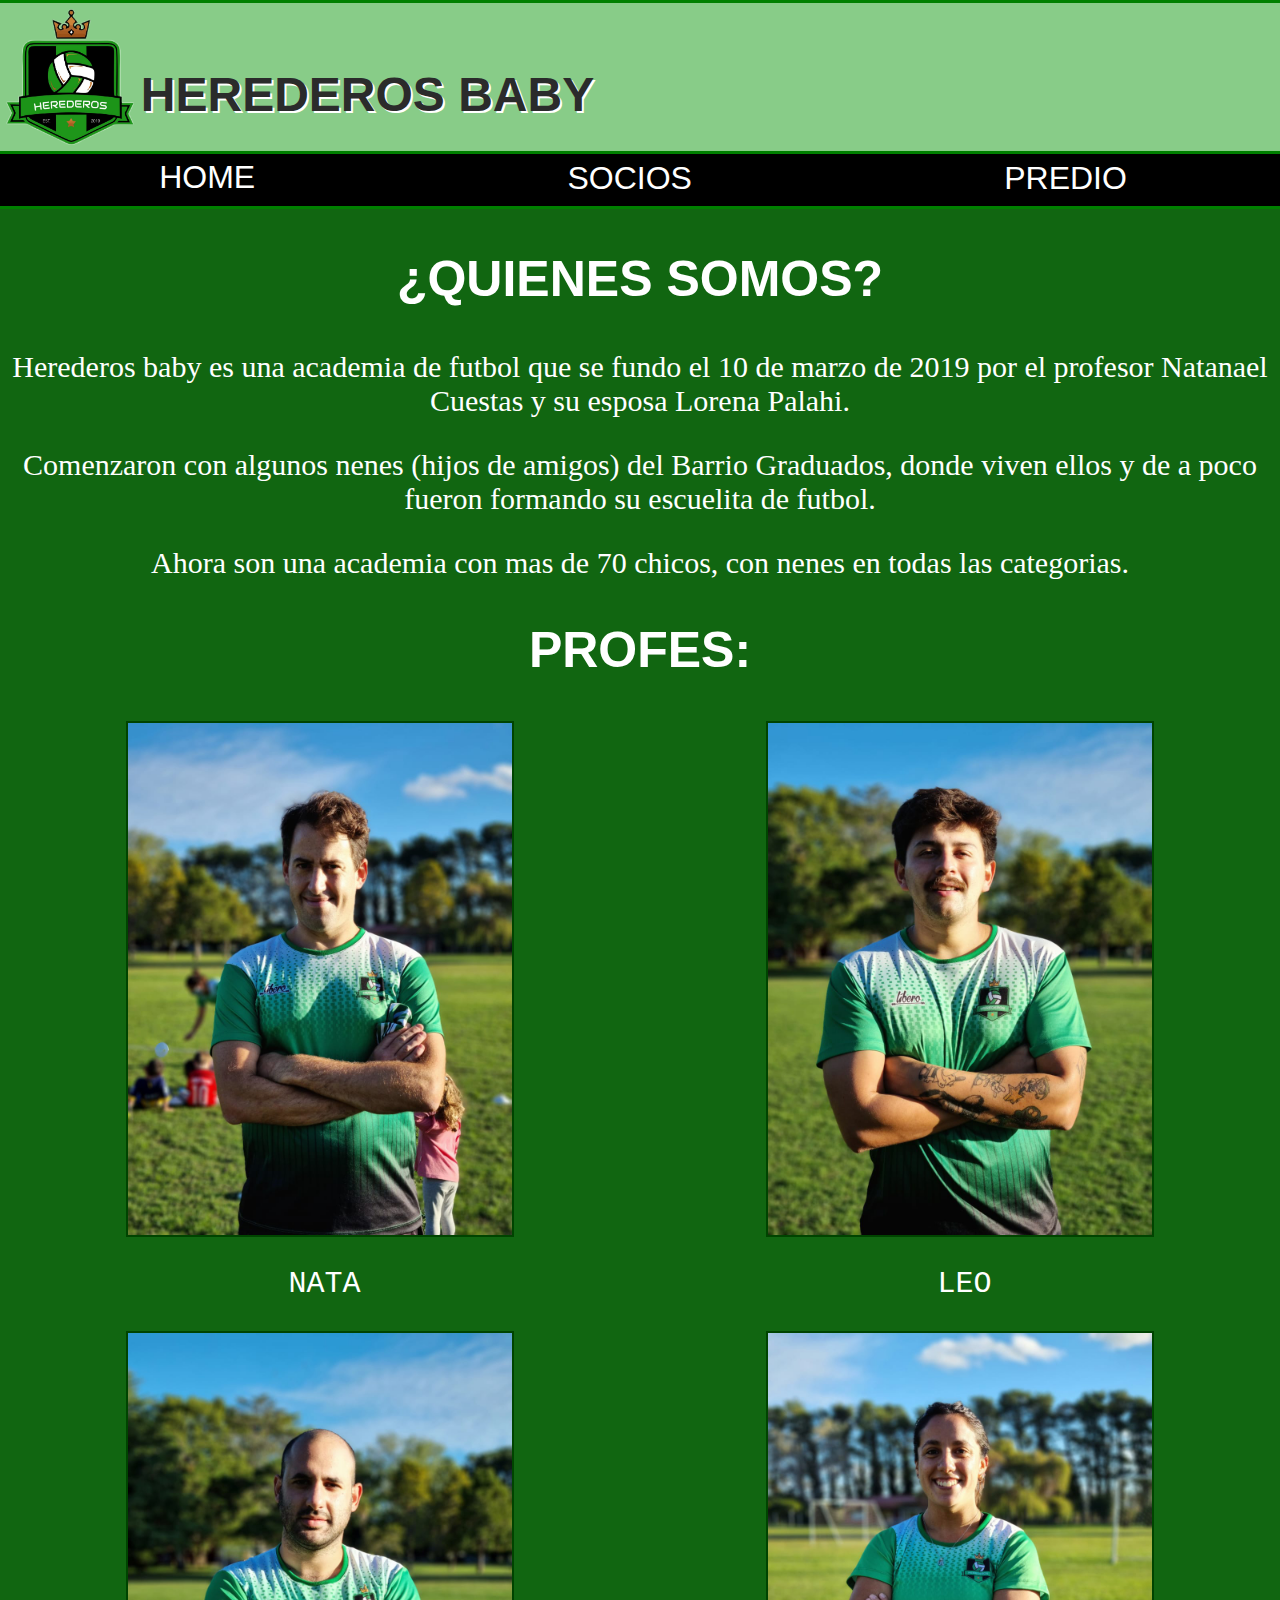
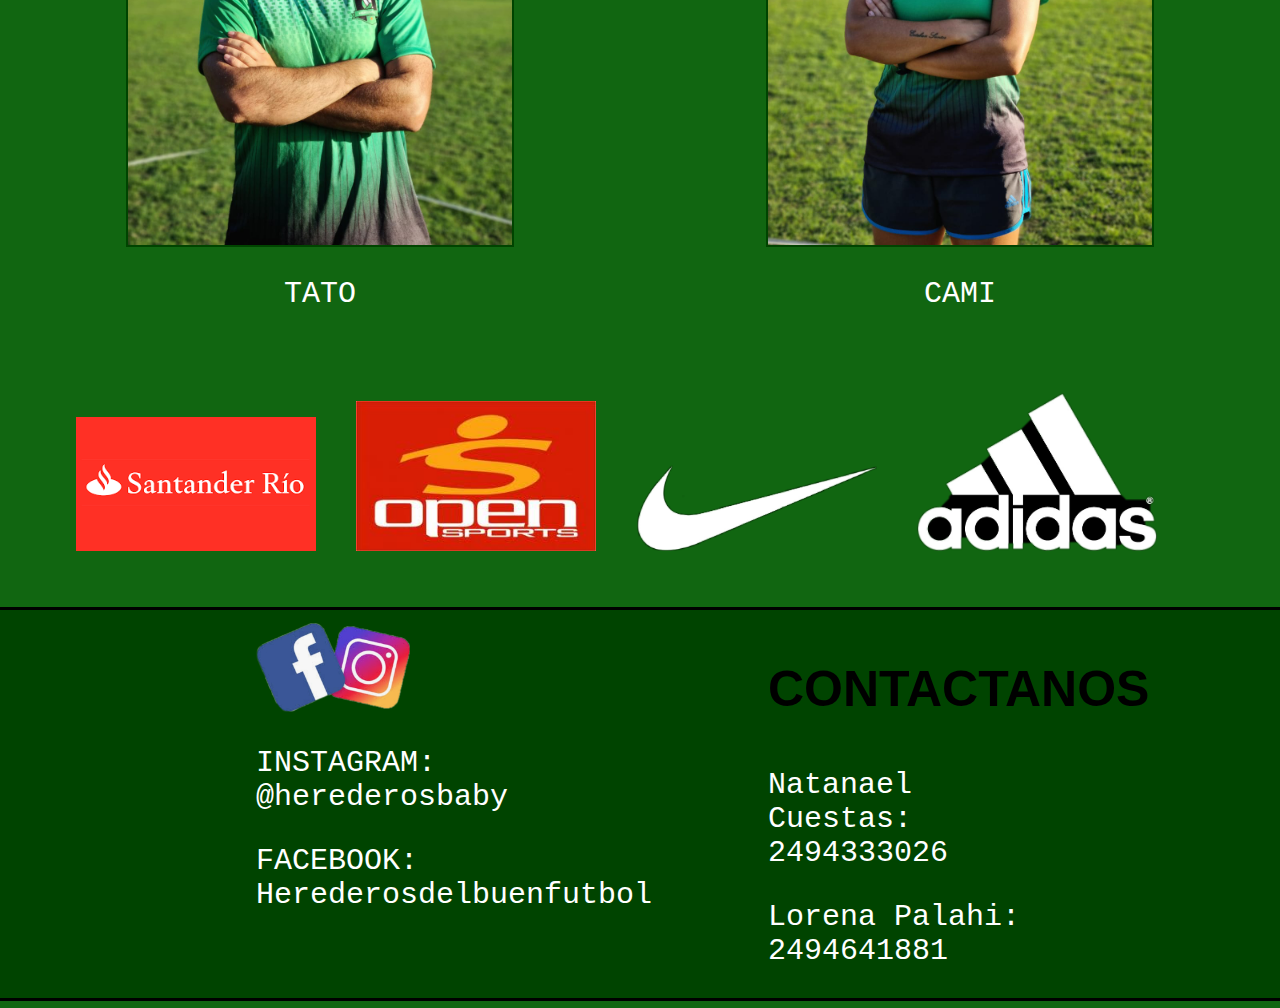
<file: index.html>
<!DOCTYPE html>
<html lang="en">
  <head>
    <meta charset="UTF-8" />
    <meta http-equiv="X-UA-Compatible" content="IE=edge" />
    <meta name="viewport" content="width=device-width, initial-scale=1.0" />
    <title>Herederos - Pagina Oficial</title>
    <link rel="stylesheet" href="./css/style.css" />
  </head>

  <body>
    <header>
      <img
        src="./images/escudobaby.png"
        alt="escudoheredero"
        class="escudo-heredero"
      />
      <h1>herederos baby</h1>
    </header>

    <button type="menu" class="btn_menu">MENU</button>

    <nav>
      <ul class="navigation">
        <li><a href="index.html" class="menu">HOME</a></li>
        <li><a href="socios.html" class="menu">SOCIOS</a></li>
        <li><a href="predio.html" class="menu">PREDIO</a></li>
      </ul>
    </nav>

    <div>
      <h2>¿quienes somos?</h2>
      <div class="presentacion">
        <p>
          Herederos baby es una academia de futbol que se fundo el 10 de marzo
          de 2019 por el profesor Natanael Cuestas y su esposa Lorena Palahi.
        </p>
        <p>
          Comenzaron con algunos nenes (hijos de amigos) del Barrio Graduados,
          donde viven ellos y de a poco fueron formando su escuelita de futbol.
        </p>
        <p>
          Ahora son una academia con mas de 70 chicos, con nenes en todas las
          categorias.
        </p>
      </div>
    </div>

    <div class="presentacion-profes">
      <h2>Profes:</h2>
      <div class="img-profe-desktop">
        <div class="img-profes">
          <img class="foto-profe" src="./images/profe1.jpg" alt="fotopredio2" />

          <img class="foto-profe" src="./images/profe2.jpg" alt="fotopredio3" />
        </div>
        <div class="nombres-profes">
          <p>NATA</p>
          <p>LEO</p>
        </div>
        <div class="img-profes">
          <img class="foto-profe" src="./images/profe3.jpg" alt="fotopredio1" />

          <img class="foto-profe" src="./images/profe4.jpg" alt="fotopredio3" />
        </div>
        <div class="nombres-profes">
          <p>TATO</p>
          <p>CAMI</p>
        </div>
      </div>
    </div>

    <figure>
      <img
        class="img-publicidad"
        src="./images/santander.png"
        alt="publicidad"
      />
      <img
        class="img-publicidad"
        src="./images/publicidad2.jpg"
        alt="publicidad"
      />
      <img
        class="img-publicidad"
        src="./images/publicidad3.png"
        alt="publicidad"
      />
      <img
        class="img-publicidad"
        src="./images/publicidad4.png"
        alt="publicidad"
      />
    </figure>

    <footer>
      <div class="redes-sociales">
        <img class="img-redes" src="./images/redes.png" alt="redes-sociales" />
        <p>INSTAGRAM: @herederosbaby</p>
        <p>FACEBOOK: Herederosdelbuenfutbol</p>
      </div>
      <div class="telefonos">
        <h3>contactanos</h3>
        <p>Natanael Cuestas: 2494333026</p>
        <p>Lorena Palahi: 2494641881</p>
      </div>
    </footer>

    <script src="./js/menu.js"></script>
  </body>
</html>
</file>
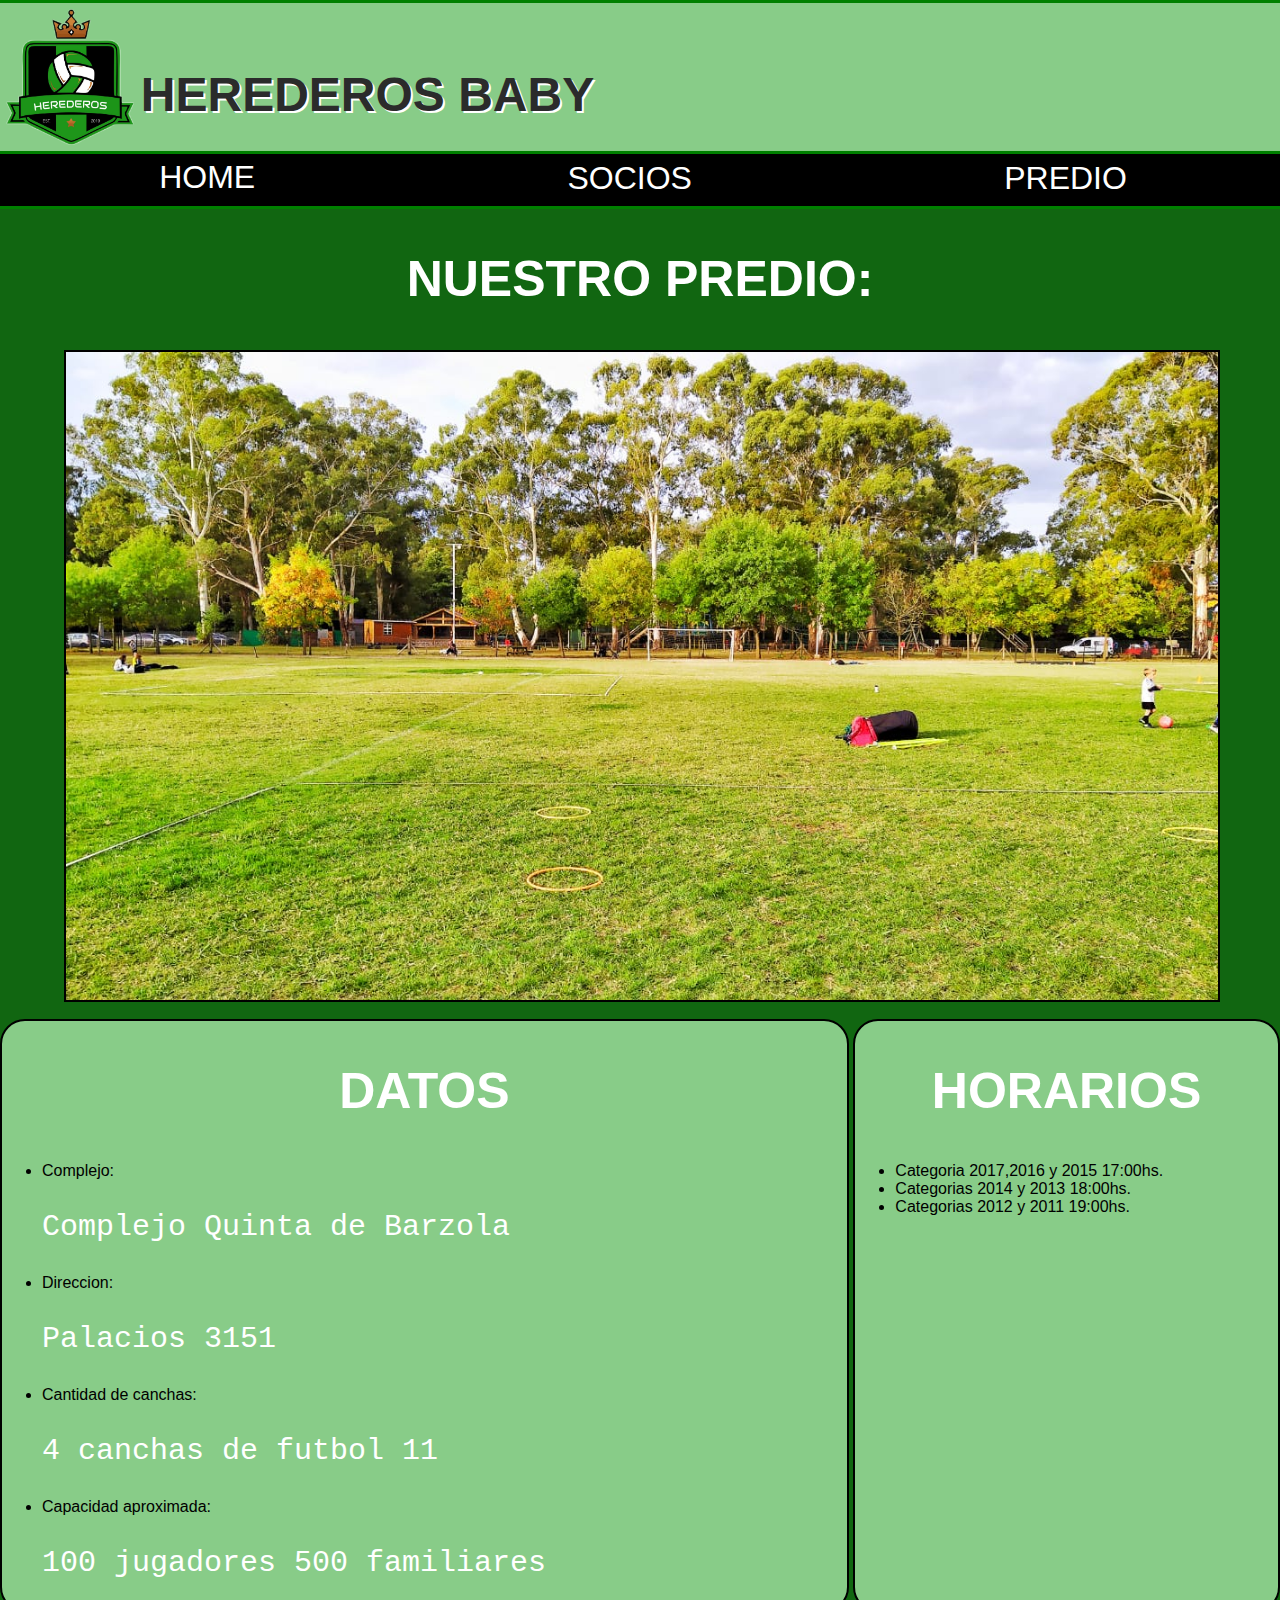
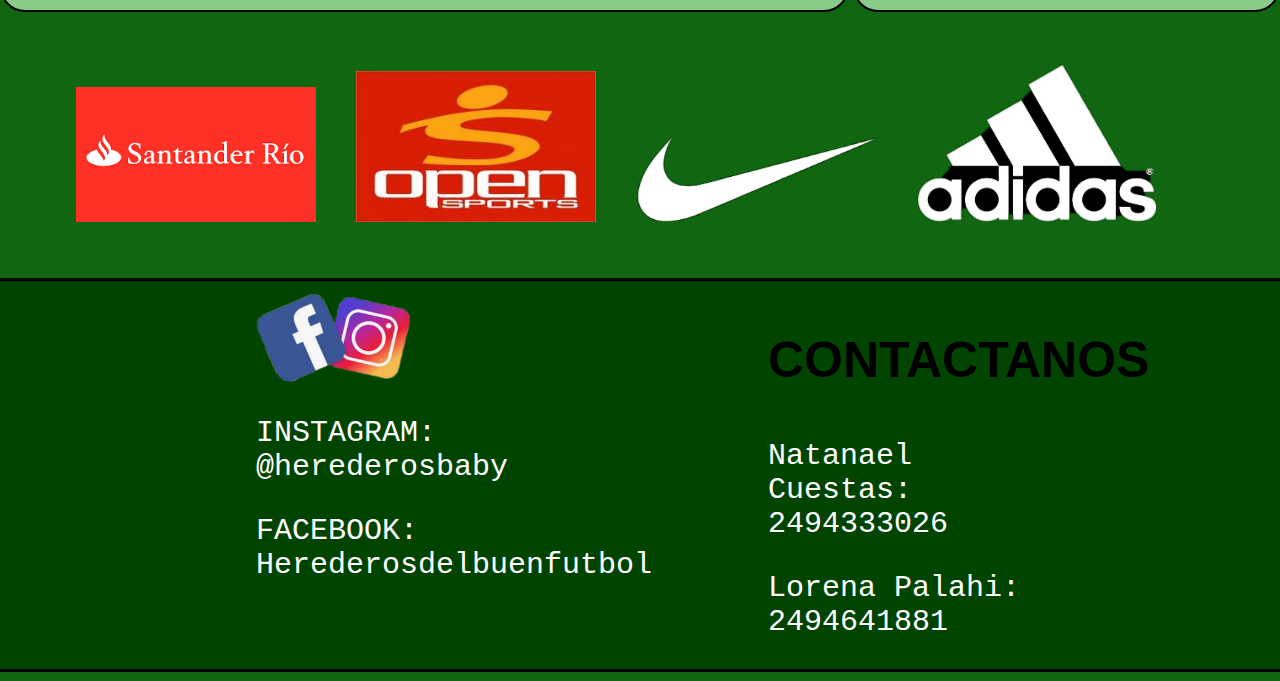
<file: predio.html>
<!DOCTYPE html>
<html lang="en">
  <head>
    <meta charset="UTF-8" />
    <meta http-equiv="X-UA-Compatible" content="IE=edge" />
    <meta name="viewport" content="width=device-width, initial-scale=1.0" />
    <title>Predio Herederos</title>
    <link rel="stylesheet" href="./css/style.css" />
  </head>

  <body>
    <header>
      <img
        src="./images/escudobaby.png"
        alt="escudoheredero"
        class="escudo-heredero"
      />
      <h1>herederos baby</h1>
    </header>

    <button type="menu" class="btn_menu">MENU</button>

    <nav>
      <ul class="navigation">
        <li><a href="index.html" class="menu">HOME</a></li>
        <li><a href="socios.html" class="menu">SOCIOS</a></li>
        <li><a href="predio.html" class="menu">PREDIO</a></li>
      </ul>
    </nav>

    <div>
      <h2>nuestro predio:</h2>
      <div>
        <img
          class="foto-predio"
          src="./images/predioooo.jpg"
          alt="imagen-del-predio"
        />
      </div>
    </div>

    <div class="listas">
      <div class="lista-predio">
        <h2>datos</h2>
        <ul>
          <li>Complejo:</li>
          <p>Complejo Quinta de Barzola</p>
          <li>Direccion:</li>
          <p>Palacios 3151</p>
          <li>Cantidad de canchas:</li>
          <p>4 canchas de futbol 11</p>
          <li>Capacidad aproximada:</li>
          <p>100 jugadores 500 familiares</p>
        </ul>
      </div>

      <div class="lista-categorias">
        <h2>horarios</h2>
        <ul>
          <li>Categoria 2017,2016 y 2015 17:00hs.</li>
          <li>Categorias 2014 y 2013 18:00hs.</li>
          <li>Categorias 2012 y 2011 19:00hs.</li>
        </ul>
      </div>
    </div>

    <figure>
      <img
        class="img-publicidad"
        src="./images/santander.png"
        alt="publicidad"
      />
      <img
        class="img-publicidad"
        src="./images/publicidad2.jpg"
        alt="publicidad"
      />
      <img
        class="img-publicidad"
        src="./images/publicidad3.png"
        alt="publicidad"
      />
      <img
        class="img-publicidad"
        src="./images/publicidad4.png"
        alt="publicidad"
      />
    </figure>

    <footer>
      <div class="redes-sociales">
        <img class="img-redes" src="./images/redes.png" alt="redes-sociales" />
        <p>INSTAGRAM: @herederosbaby</p>
        <p>FACEBOOK: Herederosdelbuenfutbol</p>
      </div>
      <div class="telefonos">
        <h3>contactanos</h3>
        <p>Natanael Cuestas: 2494333026</p>
        <p>Lorena Palahi: 2494641881</p>
      </div>
    </footer>

    <script src="./js/menu.js"></script>
  </body>
</html>
</file>
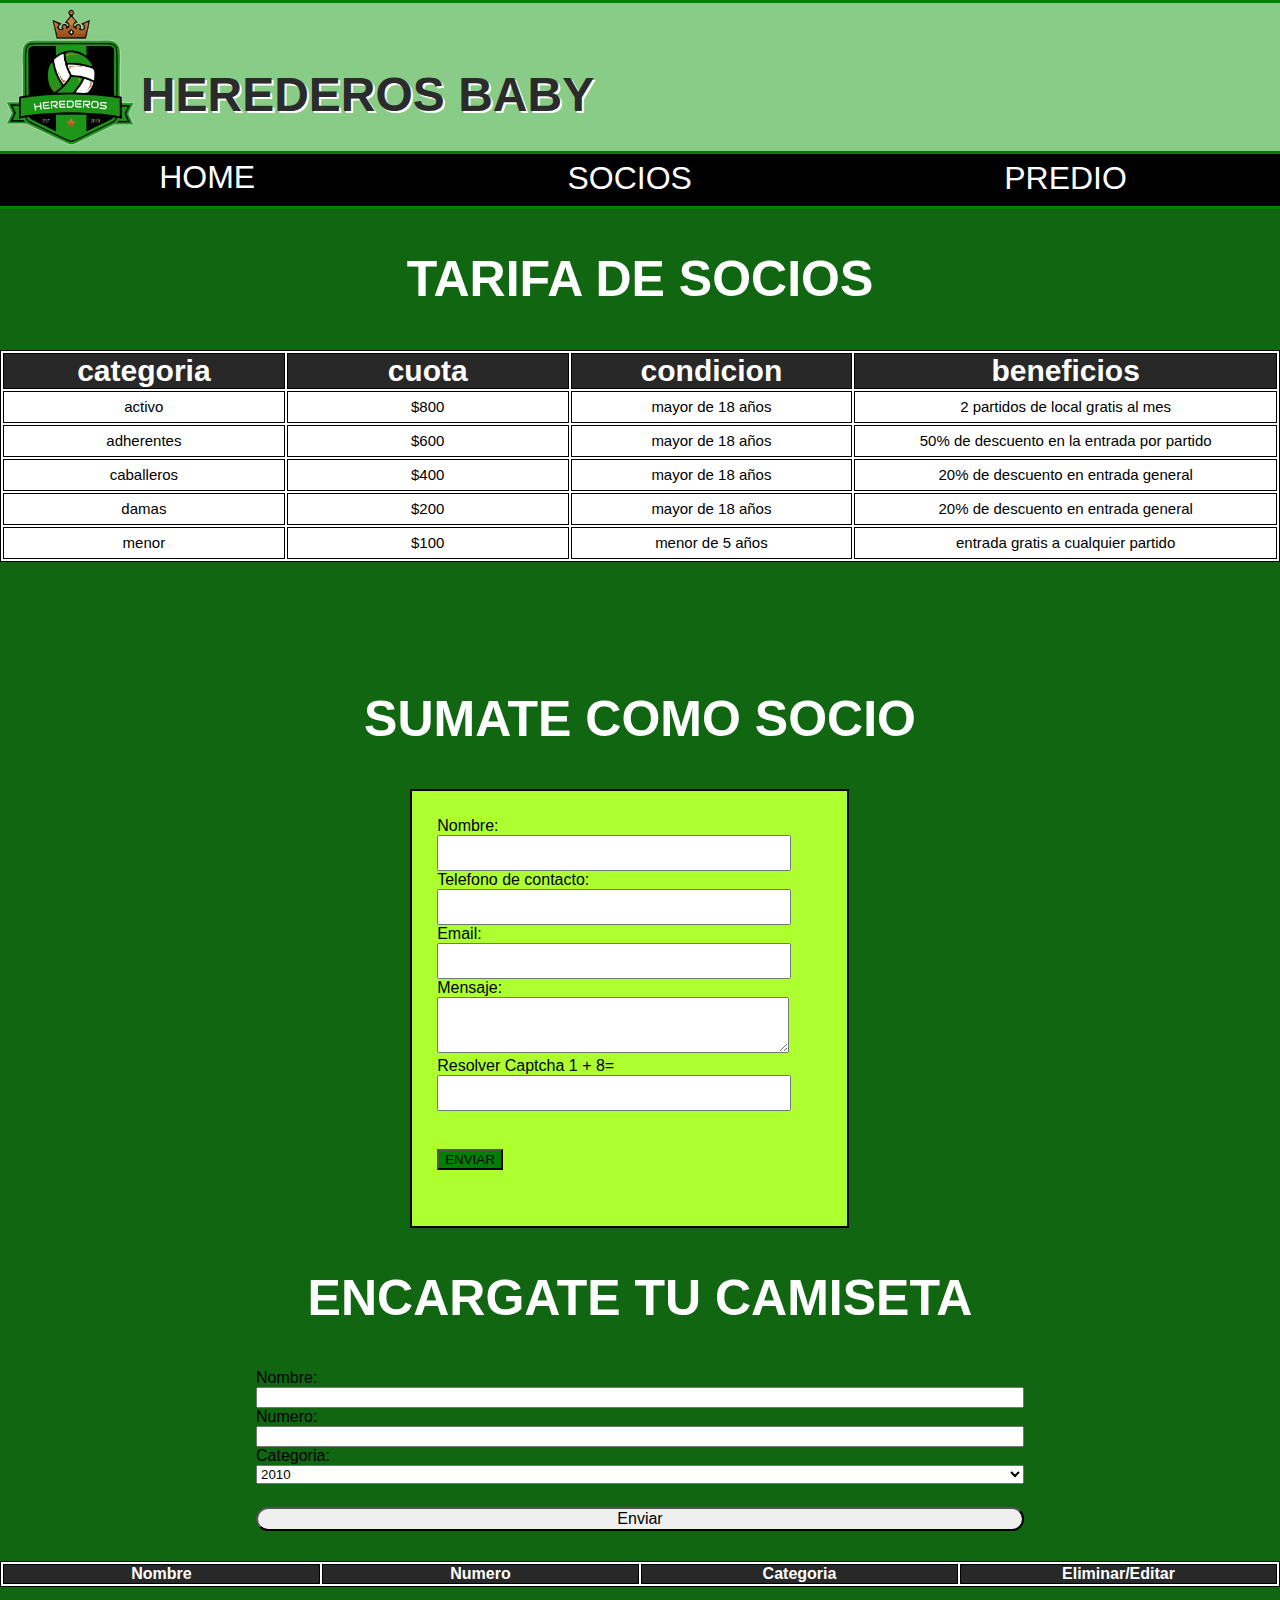
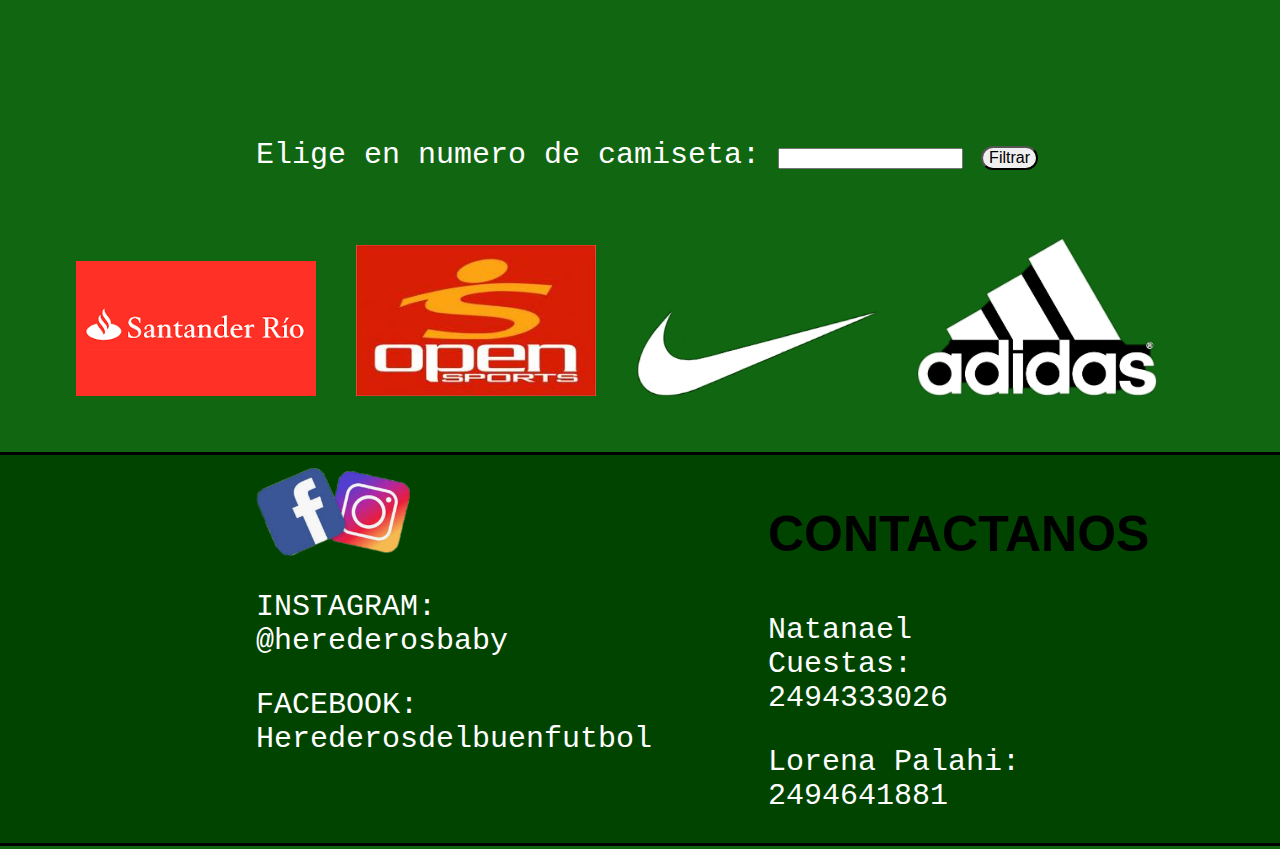
<file: socios.html>
<!DOCTYPE html>
<html lang="en">
  <head>
    <meta charset="UTF-8" />
    <meta http-equiv="X-UA-Compatible" content="IE=edge" />
    <meta name="viewport" content="width=device-width, initial-scale=1.0" />
    <title>Herederos - Socios</title>
    <link rel="stylesheet" href="./css/style.css" />
  </head>

  <body>
    
    <header>
      <img
        src="./images/escudobaby.png"
        alt="escudoheredero"
        class="escudo-heredero"
      />
      <h1>herederos baby</h1>
    </header>

    <button type="menu" class="btn_menu">MENU</button>

    <nav>
      <ul class="navigation">
        <li><a href="index.html" class="menu">HOME</a></li>
        <li><a href="socios.html" class="menu">SOCIOS</a></li>
        <li><a href="predio.html" class="menu">PREDIO</a></li>
      </ul>
    </nav>

    
    <h2>tarifa de socios</h2>

    <div class="tabla-publicidad">
      <table>
        <thead>
          <tr>
            <th>categoria</th>
            <th>cuota</th>
            <th>condicion</th>
            <th>beneficios</th>
          </tr>
        </thead>
        <tr>
          <td>activo</td>
          <td>$800</td>
          <td>mayor de 18 años</td>
          <td class="beneficios">2 partidos de local gratis al mes</td>
        </tr>
        <tr>
          <td>adherentes</td>
          <td>$600</td>
          <td>mayor de 18 años</td>
          <td class="beneficios">50% de descuento en la entrada por partido</td>
        </tr>
        <tr>
          <td>caballeros</td>
          <td>$400</td>
          <td>mayor de 18 años</td>
          <td class="beneficios">20% de descuento en entrada general</td>
        </tr>
        <tr>
          <td>damas</td>
          <td>$200</td>
          <td>mayor de 18 años</td>
          <td class="beneficios">20% de descuento en entrada general</td>
        </tr>
        <tr>
          <td>menor</td>
          <td>$100</td>
          <td>menor de 5 años</td>
          <td class="beneficios">entrada gratis a cualquier partido</td>
        </tr>
      </table>
    </div>

    
      <h2>Sumate como socio</h2>
      <form id="formulario-completo">
        <div>
          <div>
            <label>Nombre:</label>
            <input class="nombre" id="nombre" type="text" />
          </div>
          <div>
            <label>Telefono de contacto:</label>
            <input class="telefono" id="telefono" type="text" />
          </div>
          <div>
            <label>Email:</label>
            <input class="email" id="email" type="email" />
          </div>
          <div>
            <label>Mensaje:</label>
            <textarea class="mensaje" id="mensaje-socio"></textarea>
          </div>
          <div>
            <label
              >Resolver Captcha <span id="valor1">x1</span> +
              <span id="valor2">x2</span>=</label
            >
            <input class="captcha" id="captcha" type="text" />
          </div>
          <div>
            <input
              class="btn-enviar"
              id="revisarcaptcha"
              type="submit"
              value="ENVIAR"
            />
          </div>
          <div>
            <p class="mensaje-captcha" id="mensaje-captcha"></p>
            <p class="mensaje-formulario" id="mensaje-formulario"></p>
          </div>
        </div>
      </form>
    </div>



    
      <h2>Encargate tu camiseta</h2>
    <div class="cargarJugador">
      <div>
        <div class="inputsColumnas">
          <label>Nombre: </label>
          <input type="text" id="nombreJugador" />
          <label>Numero: </label>
          <input type="number" id="numeroCamiseta" />
        </div>
        <div class="inputsColumnas">
          <label>Categoria:</label>
          <select name="numero" id="categoria">
            <option value="2010">2010</option>
            <option value="2011">2011</option>
            <option value="2012">2012</option>
            <option value="2013">2013</option>
          </select>
        </div>
        <div class="inputsColumnas">
          <button id="btn-enviar" class="botonesNuevos">Enviar</button>
        </div>

        <p id="mensaje"></p>
      </div>

      <div id="tablaDinamica" class="tablaDinamica">
        <table >
          <thead>
            <tr>
              <th>Nombre</th>
              <th>Numero</th>
              <th>Categoria</th>
              <th>Eliminar/Editar</th>
            </tr>
          </thead>
          <tbody id="jugadoresCargados">
            <tr>
              <td></td>
              <td></td>
              <td></td>
            </tr>
          </tbody>
        </table>
      </div>
      <div>
        <p class="inputsFiltro">
          Elige en numero de camiseta:
          <input type="number" id="numeroCamisetaFiltro" />
          <button id="btn-filtrar" class="botonesNuevos">Filtrar</button>
        </p>
        
      </div>
    </div>

   

    <figure>
      <img
        class="img-publicidad"
        src="./images/santander.png"
        alt="publicidad"
      />
      <img
        class="img-publicidad"
        src="./images/publicidad2.jpg"
        alt="publicidad"
      />
      <img
        class="img-publicidad"
        src="./images/publicidad3.png"
        alt="publicidad"
      />
      <img
        class="img-publicidad"
        src="./images/publicidad4.png"
        alt="publicidad"
      />
    </figure>


    <footer>
      <div class="redes-sociales">
        <img class="img-redes" src="./images/redes.png" alt="redes-sociales" />
        <p>INSTAGRAM: @herederosbaby</p>
        <p>FACEBOOK: Herederosdelbuenfutbol</p>
      </div>
      <div class="telefonos">
        <h3>contactanos</h3>
        <p>Natanael Cuestas: 2494333026</p>
        <p>Lorena Palahi: 2494641881</p>
      </div>
    </footer>

    <script src="./js/captcha.js"></script>
    <script src="./js/menu.js"></script>
    <script src="./js/tabla.js"></script>
    
  </body>
</html>
</file>
<file: css/style.css>
body,
header,
.btn_menu,
.menu,
ul.navigation,
.img-profes,
.nombres-profes,
.cargar-jugador,
.tablaDinamica table,
.tabla-publicidad table,
td,
tr,
th {
  width: 100%;
}

.nombre,
.telefono,
.email,
.captcha,
.mensaje,
.foto-predio,
.datos-jugador {
  width: 90%;
}

header,
.btn_menu,
.menu,
.img-profes,
.nombres-profes,
footer {
  display: flex;
  flex-direction: row;
}
#formulario-completo,
.listas,
.cargar-jugador {
  display: flex;
  flex-direction: column;
}
.btn_menu,
.menu {
  justify-content: center;
}
.img-profes,
.nombres-profes,
footer {
  justify-content: space-around;
}

h1,
h2,
h3 {
  text-transform: uppercase;
}

.presentacion p,
h2 {
  text-align: center;
}

ul.navigation li a,
h2,
p,
th,
.tabla-dinamica th {
  color: white;
}

body {
  background-color: #116611;
  margin: 0%;
  padding: 0%;
  font-family: "Segoe UI", Tahoma, Geneva, Verdana, sans-serif;
}

header {
  background-color: #88cc88;
  border-top: 3px solid green;
}
.escudo-heredero {
  width: 30%;
  padding: 1% 2%;
}
h1 {
  margin-left: 5%;
  padding-top: 3%;
  color: rgb(43, 43, 43);
  text-shadow: 2px 2px white;
}

.btn_menu {
  color: rgb(65, 231, 65);
  background-color: grey;
  padding-top: 2%;
  height: 30px;
  border-top: 3px solid green;
  border-bottom: 3px solid green;
}
nav {
  margin-top: 0%;
}

.menu {
  background-color: black;
  border-bottom: 3px solid green;
  border-top: 5px solid green;
  margin-top: 0%;

  height: 30px;
  padding-top: 2%;
}

ul.navigation {
  margin: 0px;
  padding: 0px;
  display: none;
  flex-direction: column;
}
ul.navigation.show {
  display: flex;
}

ul.navigation li {
  list-style: none;
}

ul.navigation li a {
  text-decoration: none;
}

ul.navigation .menu:hover {
  background-color: rgb(27, 172, 63);
}

p {
  font-family: monospace;
}
.presentacion p {
  font-family: "Segoe UI";
}

.foto-profe {
  width: 45%;
  border: 2px solid #004400;
}
.nombres-profes {
  font-size: 20px;
}
footer {
  background-color: #004400;
  border-top: 3px solid black;
  border-bottom: 3px solid black;
}
.redes-sociales {
  width: 40%;
}
.telefonos {
  width: 40%;
}
.img-redes {
  padding-top: 5%;
  width: 60%;
}

#formulario-completo {
  width: 95%;
  padding: 2%;
  background-color: greenyellow;
  border: 2px solid black;
  margin-top: 3%;
  margin-bottom: 3%;
}
.nombre,
.telefono,
.email,
.captcha {
  width: 90%;
  min-height: 30px;
}
.mensaje {
  width: 90%;
  min-height: 50px;
}
.btn-enviar {
  margin-top: 10%;
  background-color: green;
}
.mensaje-captcha,
.mensaje-formulario {
  font-family: sans-serif;
  color: black;
}

.foto-predio {
  width: 90%;
  margin-left: 5%;
  border: 2px solid black;
}
.listas {
  margin-top: 1%;
  margin-bottom: 1%;
}
.lista-predio {
  width: 99%;
  background-color: #88cc88;
  border: 2px solid black;
  border-radius: 25px;
}
.lista-categorias {
  width: 99%;
  background-color: #88cc88;
  border: 2px solid black;
  border-radius: 25px;
}
.datos-jugador {
  width: 90%;
  min-height: 30px;
}
.cat-jugador {
  padding-left: 7%;
  padding-right: 7%;
  margin-top: 2%;
  margin-left: 2%;
  margin-bottom: 5%;
}

.tablaDinamica table,
.tabla-publicidad table,
td,
tr,
th {
  border: 1px solid black;
  margin-bottom: 10%;
  background-color: white;
  font-family: Arial, Helvetica, sans-serif;
  font-size: 10px;
  padding: 0%;
}
th {
  background-color: rgb(20, 19, 36);
  width: 5%;
  font-size: 20px;
}
td {
  color: black;
  line-height: 200%;
  width: 5%;
}
.beneficios {
  width: 30%;
}
.img-publicidad {
  width: 20%;
  margin-left: 3%;
  padding-top: 3%;
  padding-bottom: 3%;
}
.tablaDinamica table thead tr th {
  font-size: 16px;
}
.inputsColumnas {
  display: flex;
  flex-direction: column;
  width: 60%;
}
.botonesNuevos {
  margin-top: 3%;
  border-radius: 20px;
  font-size: 16px;
}

@media only screen and (min-width: 660px) {
  /* en desktop ocultamos siempre el boton del menu */
  .tablaDinamica,
  .tabla-publicidad table,
  td,
  tr,
  th,
  nav,
  .datos-jugador {
    width: 100%;
  }
  ul.navigation,
  .public,
  .publicc {
    display: flex;
  }
  .listas,
  footer {
    display: grid;
  }
  .btn_menu {
    display: none;
  }

  /* cambiamos la direccion del flex */
  ul.navigation {
    flex-direction: row;
    justify-content: space-around;
  }
  nav {
    background-color: black;
    border-bottom: 3px solid green;
    border-top: 3px solid green;
    margin-top: 0%;
    width: 100%;
  }
  .menu {
    font-size: 200%;
    color: rgba(245, 245, 245, 0, 0.753);
    border: 3px solid black;
    padding-bottom: 10%;
  }

  h1 {
    font-size: 300%;
    text-align: left;
    color: rgb(43, 43, 43);
    width: 70%;
    padding-top: 5%;
    margin: 0%;
  }
  h2,
  h3 {
    font-size: 50px;
  }

  p {
    font-size: 30px;
  }
  .listas {
    grid-template-columns: 4fr 2fr;
  }
  footer {
    grid-template-columns: 4fr 4fr;
    padding-left: 20%;
  }
  .telefonos,
  .redes-sociales {
    width: 50%;
  }

  .escudo-heredero {
    margin: 0.5%;
    width: 10%;
    padding: 0%;
  }
  #formulario-completo {
    width: 30%;
    margin-left: 32%;
  }
  .foto-profe {
    width: 30%;
  }

  .tablaDinamica table,
  .tabla-publicidad table,
  td,
  tr,
  th {
    border: 1px solid black;
    margin-bottom: 10%;
    background-color: white;
    font-family: Arial, Helvetica, sans-serif;
    font-size: 15px;
    padding: 0%;
    text-align: center;
  }
  th {
    background-color: rgb(41, 40, 40);
    width: 10%;
    font-size: 30px;
  }
  td {
    color: black;
    line-height: 200%;
    width: 20%;
  }
}
.inputsColumnas {
  margin-left: 20%;
}
.inputsFiltro {
  margin-left: 20%;
}
</file>
